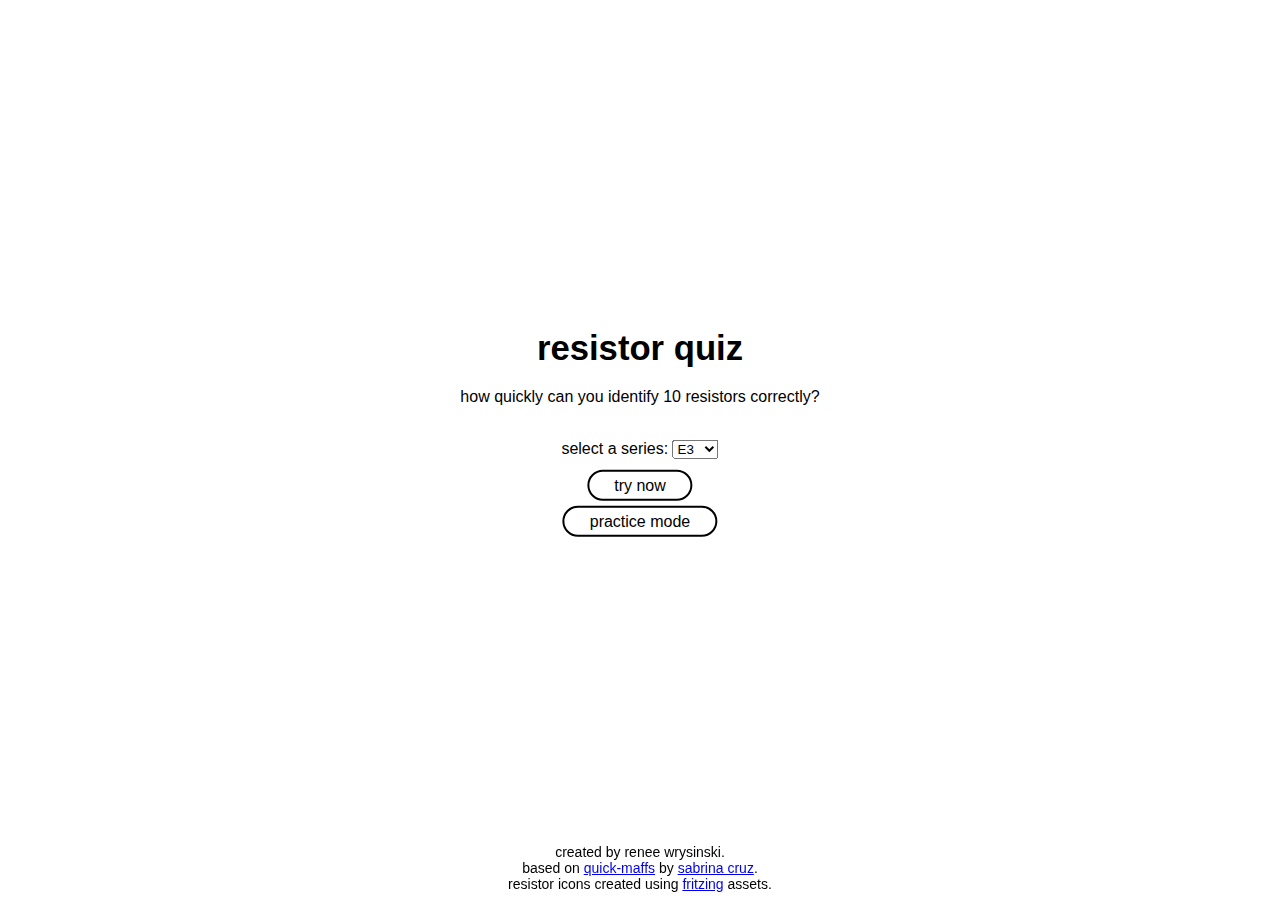
<file: index.html>
<!DOCTYPE html>
<html lang="en">
<head>
  <meta charset="UTF-8">
  <meta http-equiv="X-UA-Compatible" content="IE=edge">
  <meta name="viewport" content="width=device-width, initial-scale=1.0">
  <link rel="stylesheet" media="screen and (min-width: 601px)" href="stylesheet.css" />
  <link rel="stylesheet" media="screen and (max-width: 600px)" href="mobile.css" />
  <link rel="stylesheet" href="https://use.fontawesome.com/releases/v5.13.0/css/all.css">
  <link rel="shortcut icon" href="/favicon.ico" type="image/*">
  <link rel="icon" href="/favicon.ico" type="image/*">

  <title>home | resistor quiz</title>
</head>
<body>
  <div class="container">
    <!--- title page -->
    <div class="center">
    <h1>resistor quiz</h1> 
    <p>how quickly can you identify 10 resistors correctly?</p>
    <br>
    <label for="series">select a series:</label>
    <select id="series" name="series">
      <option value="e3">E3</option>
      <option value="e6">E6</option>
      <option value="e12">E12</option>
      <option value="e24">E24</option>
      <option value="e48">E48</option>
    </select>
    <br>
    <br>
    <a id="quizBtn" href="quiz.html" class="btn">try now</a>
    <br>
    <br>  
    <a id="infQuizBtn" href="quiz infinity ver.html" class="btn">practice mode</a>
    </div>
  </div>
  <div class="footer">
    <div class="credits">
      <p>created by renee wrysinski.
      <br>based on <a href="https://github.com/sabrina-aip/quick-maffs">quick-maffs</a> by <a href="https://www.youtube.com/answerinprogress">sabrina cruz</a>.
      <br>resistor icons created using <a href="https://fritzing.org">fritzing</a> assets.
      </p>
    </div>
  </div>

  <script>
    // Function to set series parameter in URL and redirect
    function redirectToQuiz(series) {
      window.location.href = `quiz.html?series=${series}`;
    }

    document.addEventListener('DOMContentLoaded', function() {
      // Get the series selector dropdown
      const seriesSelector = document.getElementById('series');

      // Get the "try now" button
      const quizBtn = document.getElementById('quizBtn');

      // Add click event listener to the "try now" button
      quizBtn.addEventListener('click', function(event) {
        // Prevent default button behavior
        event.preventDefault();

        // Get the selected series value
        const selectedSeries = seriesSelector.value;

        // Redirect to quiz.html with the selected series
        redirectToQuiz(selectedSeries);
      });

      // Get the "practice mode" button
      const infQuizBtn = document.getElementById('infQuizBtn');

      // Add click event listener to the "practice mode" button
      infQuizBtn.addEventListener('click', function(event) {
        // Prevent default link behavior
        event.preventDefault();

        // Get the selected series value
        const selectedSeries = seriesSelector.value;

        // Redirect to quiz infinity ver.html with the selected series
        window.location.href = `quiz infinity ver.html?series=${selectedSeries}`;
      });
    });
  </script>

</body>
</html>
</file>
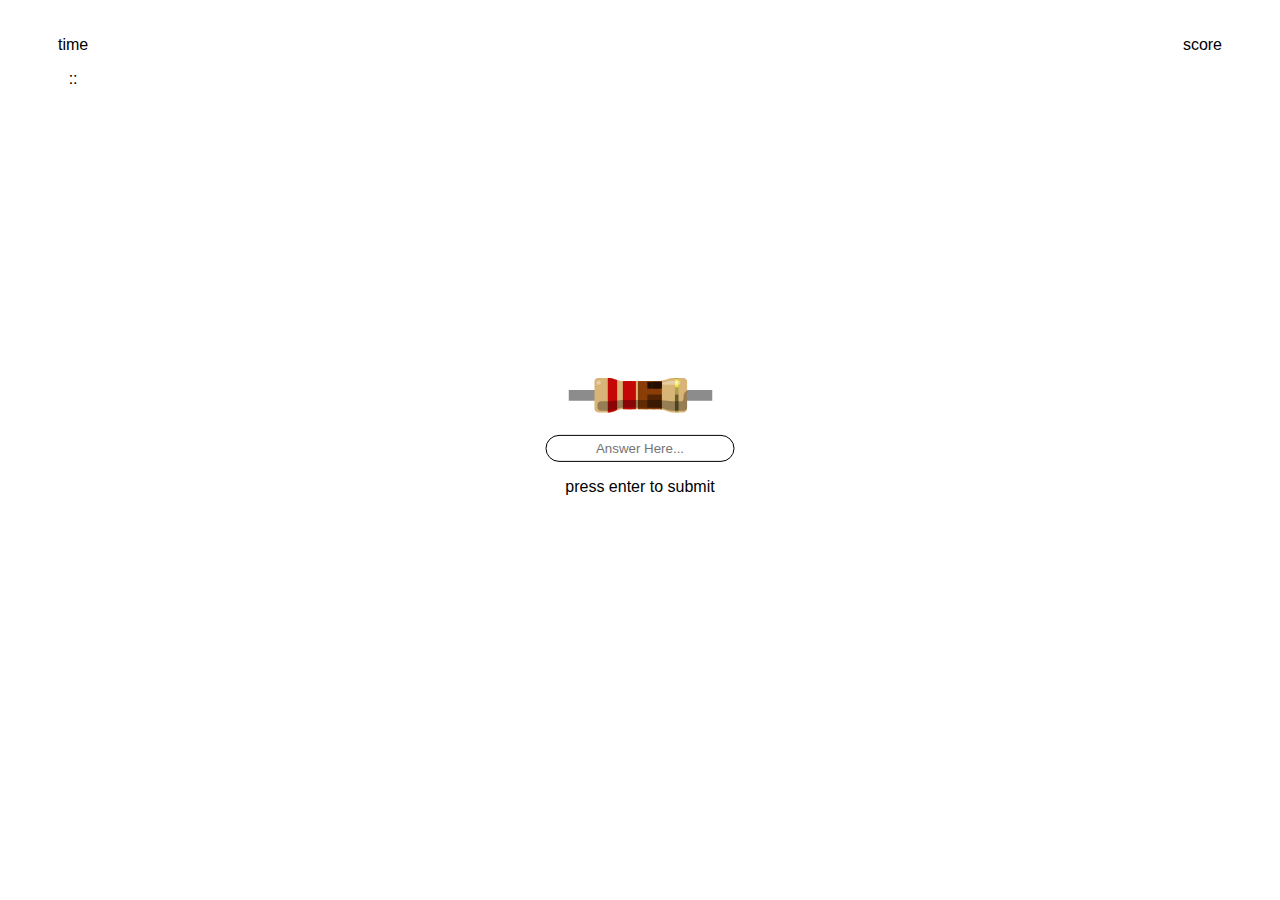
<file: quiz.html>
<!DOCTYPE html>
<html lang="en">
<head>
  <meta charset="UTF-8">
  <meta http-equiv="X-UA-Compatible" content="IE=edge">
  <meta name="viewport" content="width=device-width, initial-scale=1.0">
  <link rel="stylesheet" media="screen and (min-width: 601px)" href="stylesheet.css" />
  <link rel="stylesheet" media="screen and (max-width: 600px)" href="mobile.css" />
  <link rel="stylesheet" href="https://use.fontawesome.com/releases/v5.13.0/css/all.css">
  <link rel="shortcut icon" href="/favicon.ico" type="image/*">
  <link rel="icon" href="/favicon.ico" type="image/*">

  <title>quiz | resistor quiz</title>
</head>
<body>
  <center>
    <div class="header">
      <div>
        <p>time</p>
        <p class = "counter"><span class="hour"></span>:<span class="minute"></span>:<span class="second"></span></p>
      </div>
      <div>
        <p>score</p>
        <p class ="score"></p>
      </div>
    </div>
    <div class="container">
      <p class = 'question-number'></p>
      <h1 class = 'question'></h1>
      <svg
   version="1.2"
   x="0"
   y="0"
   width="1.5in"
   viewBox="0 0 39.397998 9.4490009"
   id="svg1"
   xmlns="http://www.w3.org/2000/svg"
   xmlns:svg="http://www.w3.org/2000/svg">
  <defs
     id="defs1" />
  <g
     id="breadboard"
     transform="translate(-1.455,-0.268)">
    <path
       fill="none"
       stroke="#8c8c8c"
       stroke-width="2.91"
       d="M 1.455,5.045 H 40.853"
       id="legs"/>
    <path
       id="body"
       fill="#d9b477"
       d="m 14.233,0.688 c -0.5,-0.23 -1.36,-0.41 -1.91,-0.41 h -2.76 c -0.55,0 -1,0.45 -1,1 v 7.439 c 0,0.551 0.45,1 1,1 h 2.76 c 0.55,0 1.41,-0.189 1.91,-0.41 l 0.1,-0.049 c 0.5,-0.23 1.36,-0.41 1.91,-0.41 h 9.98 c 0.551,0 1.409,0.189 1.909,0.41 l 0.101,0.049 c 0.5,0.23 1.358,0.41 1.91,0.41 h 2.76 c 0.552,0 1,-0.449 1,-1 V 1.278 c 0,-0.55 -0.448,-1 -1,-1 h -2.76 c -0.552,0 -1.41,0.19 -1.91,0.41 l -0.101,0.05 c -0.5,0.23 -1.358,0.41 -1.909,0.41 h -9.98 c -0.55,0 -1.41,-0.19 -1.91,-0.41 z" />
    <rect
       id="band_tol"
       x="30.582001"
       y="0.26899999"
       fill="#ad9f4e"
       width="0.97600001"
       height="9.4379997" />
    <rect
       id="metal_shadow"
       x="30.582001"
       y="4.8379998"
       opacity="0.4"
       width="0.97600001"
       height="4.3790002" />
    <rect
       id="metal_reflex2"
       x="30.582001"
       y="1.0880001"
       opacity="0.5"
       fill="#ffffff"
       width="0.97600001"
       height="1.04" />
    <rect
       id="metal_reflex1"
       x="30.582001"
       y="0.588"
       opacity="0.75"
       fill="#ffff33"
       width="0.97600001"
       height="2.25" />
    <g
       id="4band">
      <rect
         id="4band_mult"
         fill="#8a3d06"
         x="22.462"
         y="1.148"
         width="2.5699999"
         height="7.6900001" />
      <rect
         id="4band_2"
         fill="#c40808"
         x="17.323"
         y="1.148"
         width="2.5699999"
         height="7.6900001" />
      <rect
         id="4band_mult_shadow"
         x="22.462"
         y="4.8379998"
         opacity="0.4"
         width="2.5700014"
         height="3.6300001" />
      <rect
         id="4band_mult_reflex"
         x="22.462"
         y="1.3669999"
         opacity="0.75"
         width="2.5700014"
         height="1.8428701"/>
    </g>
    <g
       id="5band">
      <rect
         id="5band_3"
         x="20.461493"
         y="1.1475387"
         fill="#8a3d06"
         width="2.5708075"
         height="7.6902013"
         style="stroke-width:1.38888" />
      <rect
         id="5band_2"
         x="16.322643"
         y="1.1475387"
         fill="#c40808"
         width="2.5694187"
         height="7.6902013"
         style="stroke-width:1.38888" />
      <path
         id="5band_mult"
         fill="#8a3d06"
         d="m 24.43923,1.1517047 c 0,0 1.662483,0 1.944425,0 0.281942,0 0.608327,-0.0875 0.608327,-0.0875 v 7.8776994 c 0,0 -0.281941,-0.090277 -0.608327,-0.090277 -0.326386,0 -1.944425,-0.00972 -1.944425,-0.00972 z"/>
      <path
         d="m 24.440027,1.3588757 v 1.8636066 h 1.605226 c 0.133679,0 0.286394,-0.0054 0.44759,-0.014242 0.161197,-0.00883 0.330401,-0.021083 0.498455,-0.036622 V 1.2429077 c -0.0069,0.0014 -0.01347,0.0027 -0.02035,0.0041 -0.167707,0.03385 -0.336612,0.06215 -0.496419,0.08138 -0.0799,0.0096 -0.157749,0.01728 -0.231934,0.02238 -0.07418,0.0051 -0.143583,0.0081 -0.209555,0.0081 z"
         opacity="0.75"
         id="5band_mult_reflex" />
      <path
         d="m 24.440027,4.8378793 v 1.4506022 2.1789551 h 1.597087 c 0.06597,0 0.135374,0.00304 0.209555,0.00814 0.07418,0.0051 0.152029,0.012764 0.231932,0.022379 0.159808,0.019228 0.328714,0.047526 0.49642,0.08138 0.0056,0.00113 0.01069,0.00293 0.01628,0.00407 V 6.3393463 4.8378814 Z"
         opacity="0.4"
         id="5band_mult_shadow" />
    </g>
    <path
       id="band_1"
       fill="#c40808"
       d="m 14.762,0.888 c -0.16,-0.05 -0.31,-0.1 -0.43,-0.16 l -0.1,-0.05 c -0.5,-0.229 -1.36,-0.41 -1.91,-0.41 h -0.12 v 9.439 h 0.12 c 0.55,0 1.41,-0.189 1.91,-0.41 l 0.1,-0.049 c 0.12,-0.062 0.27,-0.111 0.43,-0.16 z" />
    <path
       id="ReflexRight"
       opacity="0.35"
       fill="#ffffff"
       d="m 27.432,1.508 c 0.319,0 0.682,-0.14 0.92,-0.24 0.28,-0.11 0.801,-0.2 1.342,-0.2 h 2.029 c 0.312,0 0.312,0.34 0.312,0.52 0,0.18 -0.021,0.53 -0.312,0.53 h -4.25 c -0.149,0 -0.32,-0.16 -0.32,-0.311 0.009,-0.119 0.109,-0.299 0.279,-0.299 z" />
    <circle
       id="ReflexLeft"
       opacity="0.35"
       fill="#ffffff"
       cx="9.7220001"
       cy="1.5779999"
       r="0.60000002" />
    <path
       id="Shadow"
       opacity="0.3"
       d="m 32.932,5.68 v 0 c 0,0.527 -0.181,0.971 -0.41,0.971 h -2.67 c -0.528,0 -1.358,-0.078 -1.851,-0.17 L 27.9,6.459 C 27.421,6.369 26.582,6.289 26.048,6.289 H 16.4 c -0.53,0 -1.36,0.08 -1.85,0.17 L 14.45,6.48 C 13.97,6.571 13.14,6.65 12.6,6.65 H 12.16 10.77 10.34 C 9.81,6.65 9.37,7.058 9.37,7.546 V 7.889 8.11 8.35 c 0,0.5 0.44,0.896 0.97,0.896 h 2.25 c 0.53,0 1.36,-0.17 1.85,-0.371 l 0.1,-0.039 C 15.02,8.64 15.86,8.468 16.39,8.468 h 9.648 c 0.527,0 1.357,0.172 1.853,0.369 l 0.103,0.039 c 0.479,0.201 1.312,0.371 1.852,0.371 h 3.09 c 0.529,0 0.971,-0.41 0.971,-0.896 V 7.6 6.249 3.688 c -0.385,0.15 -0.975,0.57 -0.975,1.992 z" />
  </g>
      </svg>
      <br>
      <br>
      <input id="attempt" placeholder = 'Answer Here...'>
      <p>press enter to submit</p>
    </div>
    <div class="footer">
      <!--- social link --->
      <!-- <div class="social-links">
        <a href="https://www.youtube.com/answerinprogress" class="fab fa-youtube" target="_blank" rel="noopener noreferrer"></a>
        <a href="https://www.twitter.com/answerintweets" class="fab fa-twitter" target="_blank" rel="noopener noreferrer"></a>
        <a href="https://www.instagram.com/answerinprogress" class="fab fa-instagram" target="_blank" rel="noopener noreferrer"></a>
      </div>      -->
    </div>
  </center>
  <script src="main.js"></script>
</body>
</html>
</file>
<file: stylesheet.css>
.btn:hover {
  background-color: black;
  padding: 5px 25px 5px 25px;
  border-radius: 25px;
  color: white;
  text-decoration: none;
}

.btn {
  background-color: white;
  border: solid 2px black;
  padding: 5px 25px 5px 25px;
  border-radius: 25px;
  color: black;
  text-decoration: none;
}

button {
  background-color: white;
  border: solid 2px black;
  padding: 5px 25px 5px 25px;
  border-radius: 25px;
  color: black;
  text-decoration: none;
}

button:hover {
  background-color: black;
  padding: 5px 25px 5px 25px;
  border-radius: 25px;
  color: white;
  text-decoration: none;
}


.header {
  display: flex;
  justify-content: space-between;
  margin: 20px 50px 0px 50px;
}

.footer {
  position: fixed;
  height: 50px;
  bottom: 20px;
  left: 50px;
  right: 50px;
  margin-bottom: 0px;
}

.social-links {
  font-family: Font Awesome 5 Brands;
  font-style: normal;
  font-weight: normal;
  font-size: 36px;
  line-height: 41px;
  text-align: center;
  color: #000000;
}

.credits {
  font-family: Font Awesome 5 Brands;
  font-style: normal;
  font-weight: normal;
  font-size: 14px;
  line-height: 16px;
  text-align: center;
  color: #000000;
}

body {
  font-family: -apple-system, BlinkMacSystemFont, 'Segoe UI', Roboto, Oxygen, Ubuntu, Cantarell, 'Open Sans', 'Helvetica Neue', sans-serif;
  text-align: center;
  margin-bottom: 50px;
}

h1 {
  margin: 0 0 20px 0;
  font-size: 26pt;
}

input {
  padding: 5px 5px 5px 5px;
  border-radius: 20px;
  border: solid black 1.5px;
  text-decoration: none;
  text-align: center;

}

.container {
  position: absolute;
  top: 50%;
  left: 50%;
  -moz-transform: translateX(-50%) translateY(-50%);
  -webkit-transform: translateX(-50%) translateY(-50%);
  transform: translateX(-50%) translateY(-60%);
}

.fab {
  color: #000000;
  text-decoration: none;
  transform: scale(60%);
}

.social-links {
  text-align: right;
}

.player-wrapper {
  left: 0; 
  width: 100%; 
  height: 0; 
  position: relative; 
  padding-bottom: 30%;
  max-width: 50%;
}

.player {
  border: 0; 
  top: 0; 
  left: 0; 
  width: 100%; 
  height: 100%; 
  position: absolute;
}

.parent {
  display: flex;
  margin: 200px;
  align-items: center;
  justify-content: center;
  gap: 50px;
}

.end-stat {
  text-align: center;
}

/* For Firefox */
input[type='number'] {
  -moz-appearance:textfield;
}

/* Webkit browsers like Safari and Chrome */
input[type=number]::-webkit-inner-spin-button,
input[type=number]::-webkit-outer-spin-button {
  -webkit-appearance: none;
  margin: 0;
}

.detail-wrapper {
  margin: 20px 0 20px 0;
}

.a-false {
  color: red;
  padding: 5px 0 5px 0;
  vertical-align: middle;
}

.a-true {
  padding: 5px 0 5px 0;
  vertical-align: middle;
}
</file>
<file: mobile.css>
.btn:hover {
  background-color: black;
  padding: 5px 25px 5px 25px;
  border-radius: 25px;
  color: white;
  text-decoration: none;
}

.btn {
  background-color: white;
  border: solid 2px black;
  padding: 5px 25px 5px 25px;
  border-radius: 25px;
  color: black;
  text-decoration: none;
}

button {
  background-color: white;
  border: solid 2px black;
  padding: 5px 25px 5px 25px;
  border-radius: 25px;
  color: black;
  text-decoration: none;
}

button:hover {
  background-color: black;
  padding: 5px 25px 5px 25px;
  border-radius: 25px;
  color: white;
  text-decoration: none;
}


.header {
  display: flex;
  justify-content: space-between;
  margin: 20px 50px 0px 50px;
}

.footer {
  position: fixed;
  height: 50px;
  bottom: 20px;
  left: 50px;
  right: 50px;
  margin-bottom: 10px;
}

.social-links {
  font-family: Font Awesome 5 Brands;
  font-style: normal;
  font-weight: normal;
  font-size: 36px;
  line-height: 41px;
  text-align: center;
  color: #000000;
}

body {
  font-family: -apple-system, BlinkMacSystemFont, 'Segoe UI', Roboto, Oxygen, Ubuntu, Cantarell, 'Open Sans', 'Helvetica Neue', sans-serif;
  text-align: center;
  margin-bottom: 50px;
}

h1 {
  margin: 0 0 20px 0;
  font-size: 26pt;
}

input {
  padding: 5px 5px 5px 5px;
  border-radius: 20px;
  border: solid black 1.5px;
  text-decoration: none;
  text-align: center;

}

.container {
  position: absolute;
  top: 50%;
  left: 50%;
  -moz-transform: translateX(-50%) translateY(-50%);
  -webkit-transform: translateX(-50%) translateY(-50%);
  transform: translateX(-50%) translateY(-60%);
}

.fab {
  color: #000000;
  text-decoration: none;
  transform: scale(60%);
}

.social-links {
  text-align: center;
}

.player-wrapper {
  left: 0; 
  width: 100%; 
  height: 0; 
  position: relative; 
  padding-bottom: 56.25%;
}

.player {
  border: 0; 
  top: 0; 
  left: 0; 
  width: 100%; 
  height: 100%; 
  position: absolute;
}

.parent {
  display: flex;
  flex-direction: column;
  align-items: center;
  justify-content: center;
  gap: 50px;
  margin: 10px 0 0 0;
}

.end-stat {
  text-align: center;
}

/* For Firefox */
input[type='number'] {
  -moz-appearance:textfield;
}

/* Webkit browsers like Safari and Chrome */
input[type=number]::-webkit-inner-spin-button,
input[type=number]::-webkit-outer-spin-button {
  -webkit-appearance: none;
  margin: 0;
}

.detail-wrapper {
  margin: 20px 0 20px 0;
}

.a-false {
  color: red;
  padding: 5px 0 5px 0;
  vertical-align: middle;
}

.a-true {
  padding: 5px 0 5px 0;
  vertical-align: middle;
}
</file>
